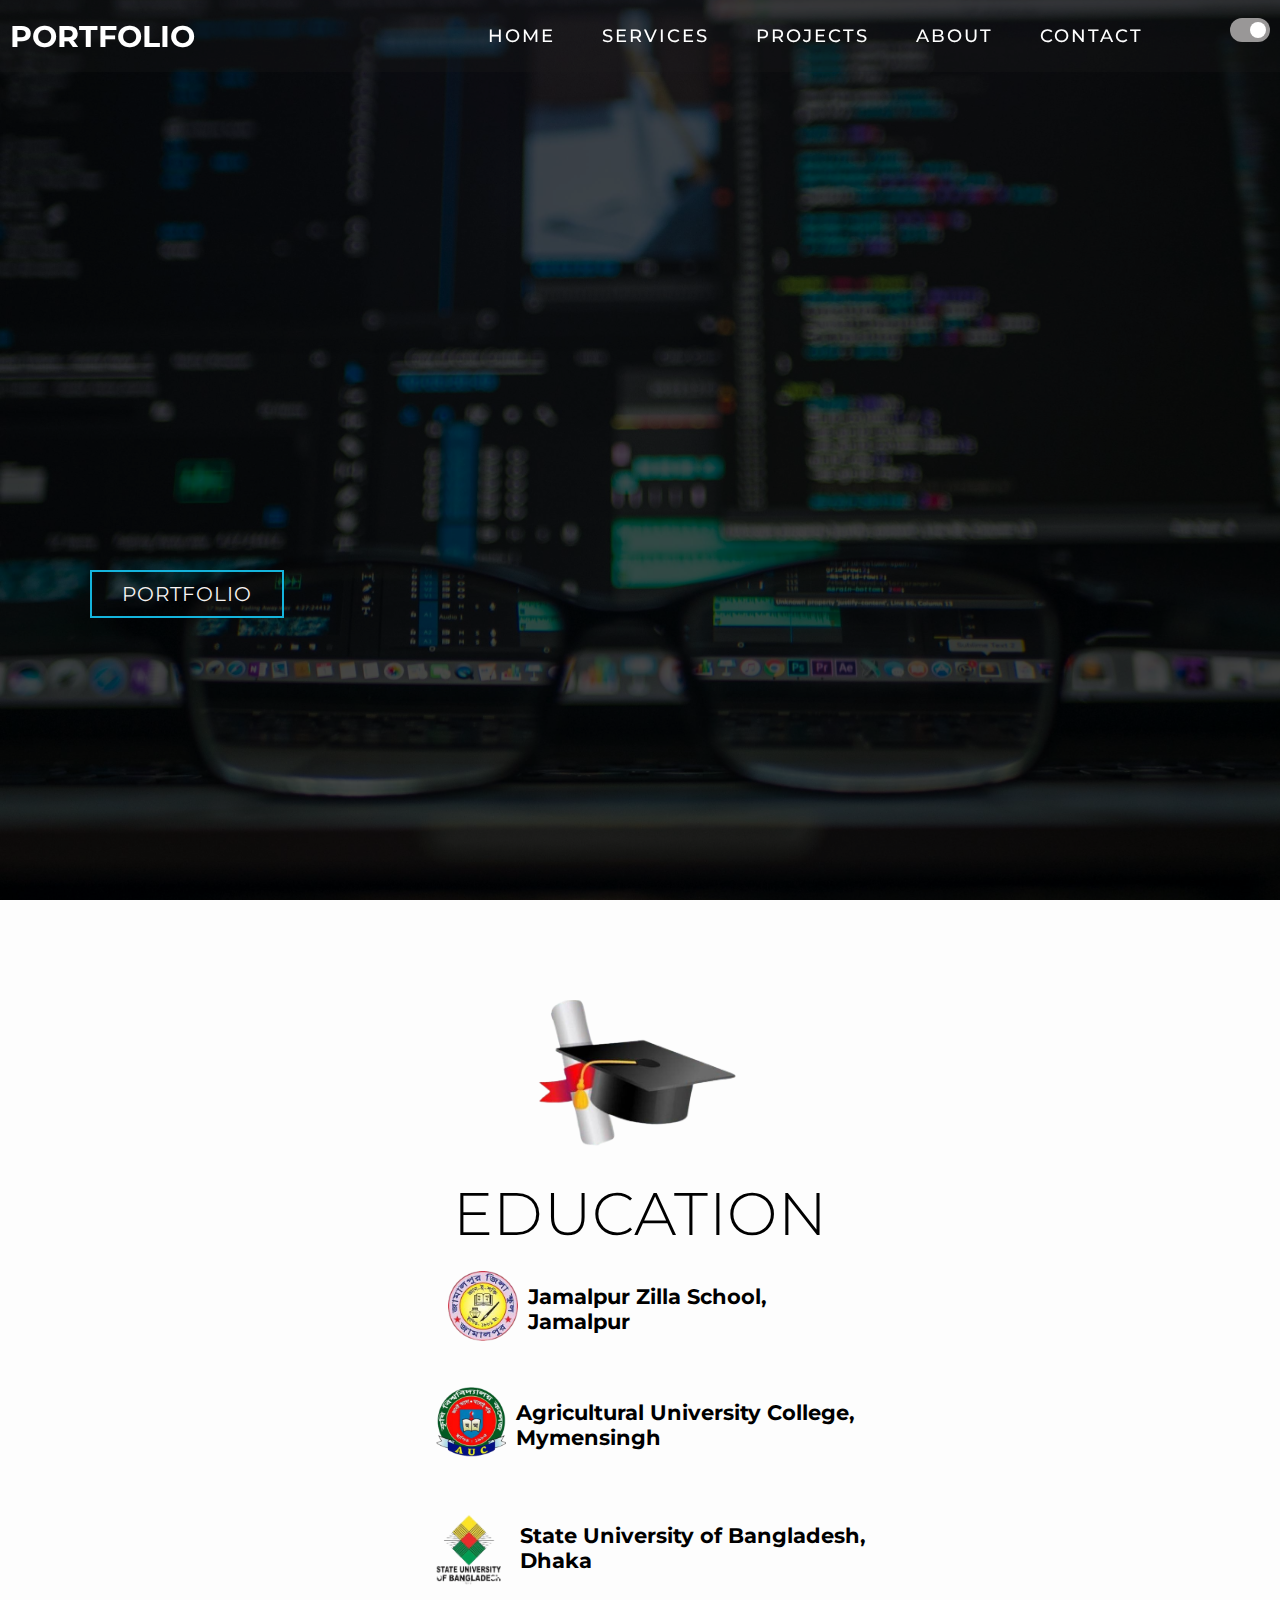
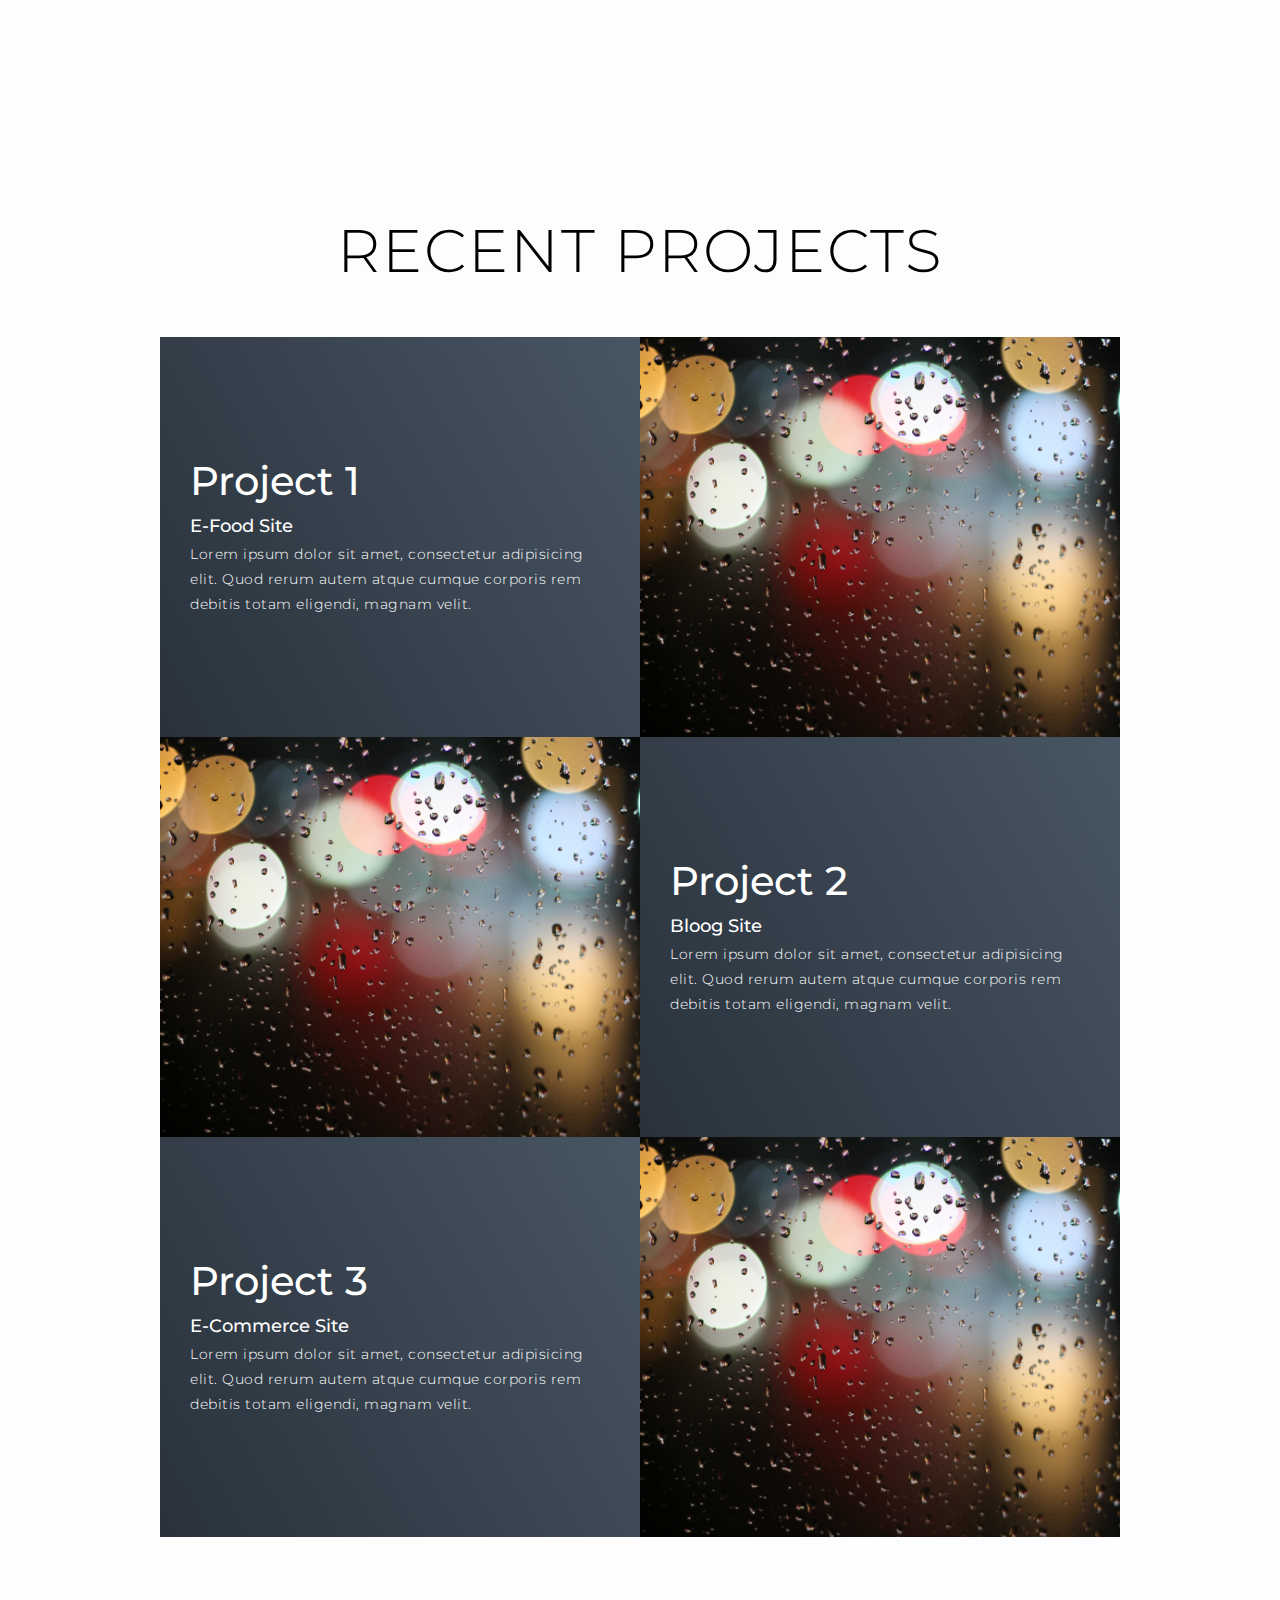
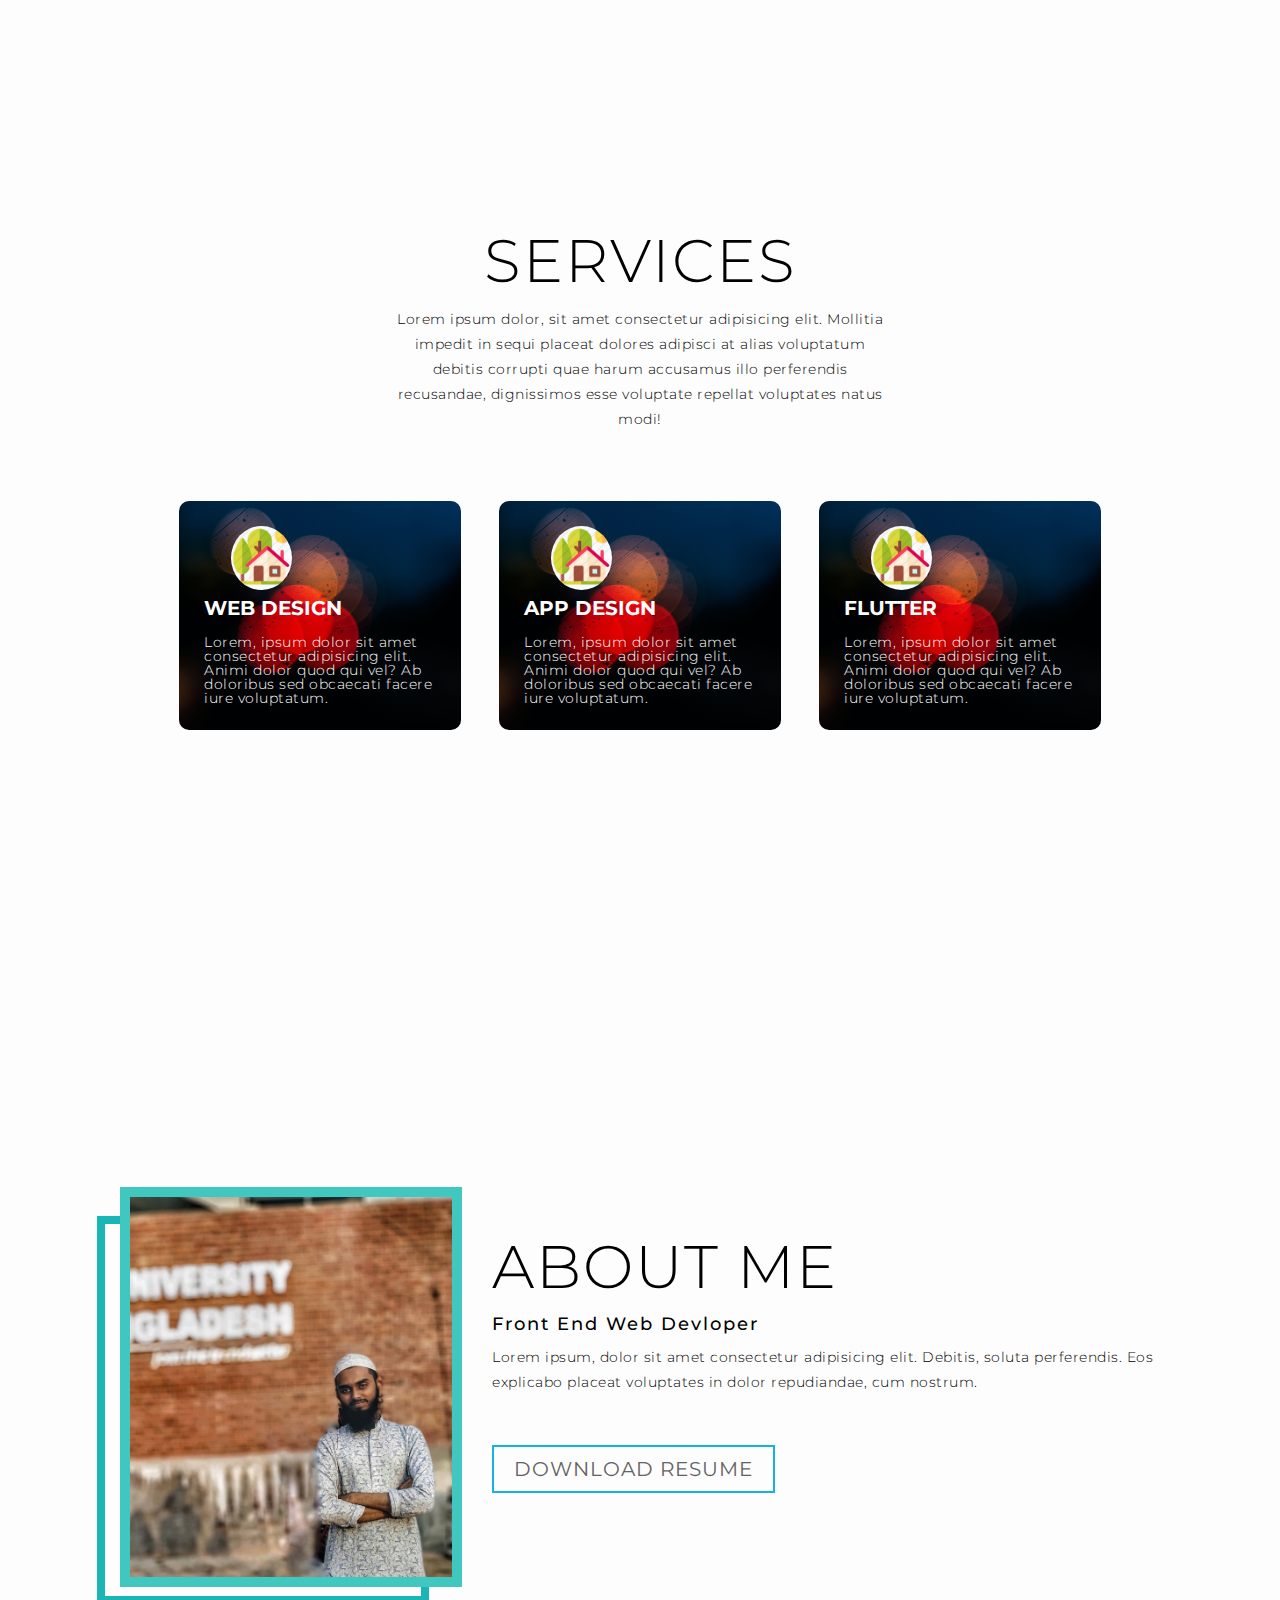
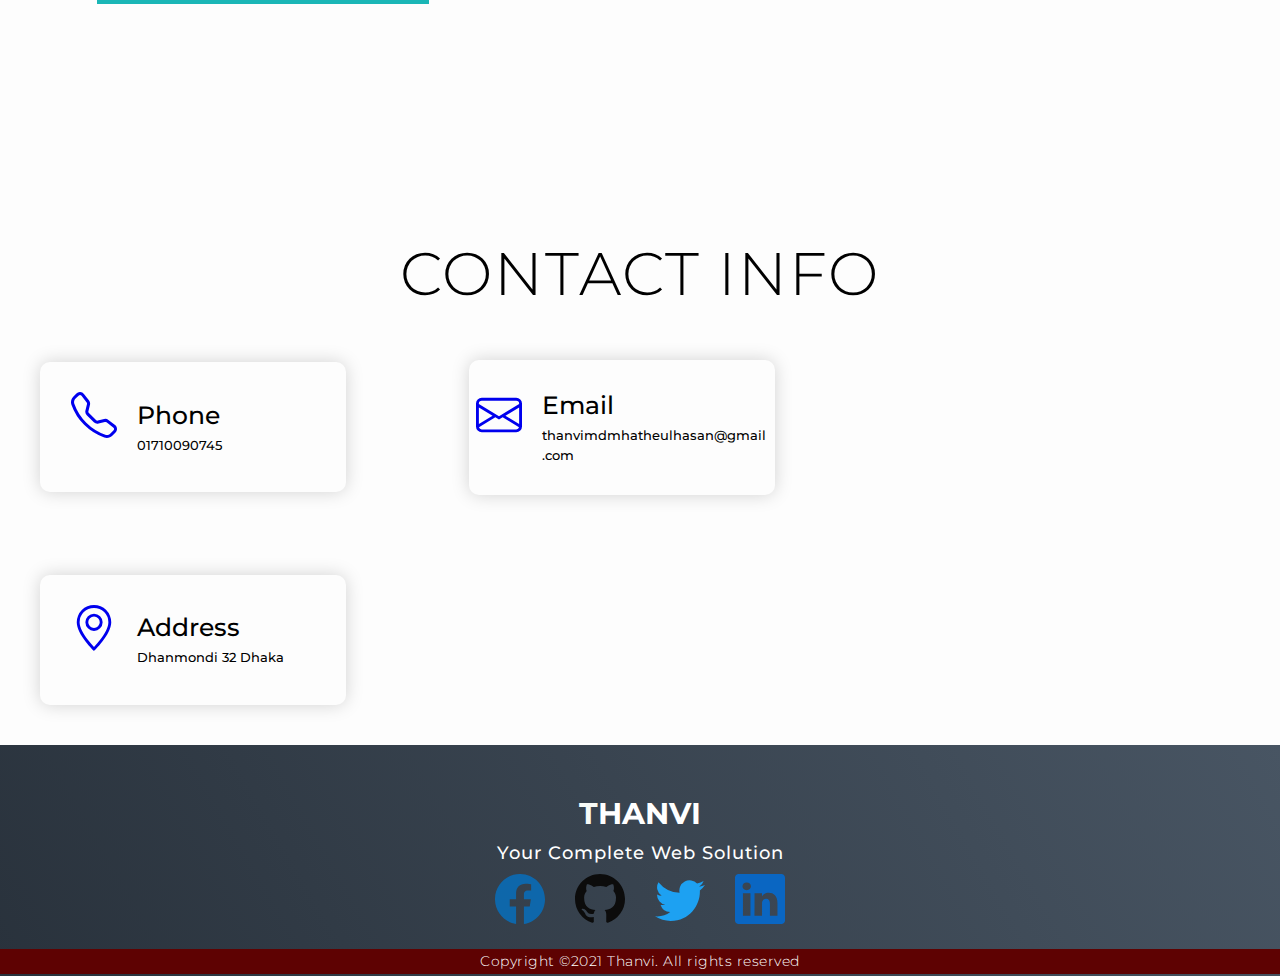
<file: index.html>
<!DOCTYPE html>
<html lang="en">

<head>
    <meta charset="UTF-8">
    <meta http-equiv="X-UA-Compatible" content="IE=edge">
    <meta name="viewport" content="width=device-width, initial-scale=1.0">
    <link rel="stylesheet" href="style.css">

    <script src="app.js"></script>
    <title>Protfolio</title>
    <style>
        body {

            background-color: rgb(253, 253, 253);
            color: rgb(0, 0, 0);
            font-size: 25px;
        }

        .dark-mode {
            background-color: #18191a;
            color: #e4e6eb;

        }

        .dark-mode p {
            color: cornsilk;
        }

        .dark-mode h1 {
            color: cornsilk;
        }
    </style>

</head>

<body>


    <!-- header section  -->
    <section id="header">
        <div class="header container">
            <div class="nav-bar">
                <div class="brand">
                    <a href="#hero">
                        <h1>Portfolio</h1>
                    </a>
                </div>
                <div class="nav-list">


                    <div class="hamburger">
                        <div class="bar">

                        </div>
                    </div>

                    <ul>
                        <li><a class="nav-link js-scroll-trigger "href="#hero" data-after="Home">Home</a></li>
                        <li><a class="nav-link js-scroll-trigger" href="#services" data-after="Service">Services</a></li>
                        <li><a class="nav-link js-scroll-trigger" href="#projects" data-after="Project">Projects</a></li>
                        <li><a class="nav-link js-scroll-trigger" href="#about" data-after="About">About</a></li>
                        <li><a class="nav-link js-scroll-trigger" href="#contact" data-after="Contact">Contact</a></li>
                        <label class="switch">
                            <input onclick="myFunction()" type="checkbox" checked>
                            <span class="slider round"></span>
                        </label>
                    </ul>
                </div>
            </div>
        </div>


    </section>



    <!-- end of header  -->


    <!-- hero SEction strat  -->

    <section id="hero">
        <div class="hero container">
            <div>
                <h1>Hello,<span></span></h1>
                <h1>My Name is<span></span></h1>
                <h1>Thanvi <span></span></h1>
                <!-- <button  onclick="myFunction()">Toggle dark mode</button> -->

                <!-- <button onclick="myFunc()">Test</button> -->
                <script>

                </script>
                <a href="#projects" type="button" class="cta">Portfolio</a>
            </div>
        </div>
    </section>

    <!-- hero section end -->

    <section id="edu">
        <div class="edu container">

            <h1>
                <img src="pic/education (1).png" alt="">

                <p class="color=gray;"><span>E</span>duca<span>t</span>ion</p>
            </h1>



            <div class="con" style="margin-right: 75px;">
                <div class="left-col">
                    <img src="pic/jzs.png" alt="">
                </div>
                <div class="right-col">
                    <h5>Jamalpur Zilla School,<br>Jamalpur</h5>

                </div>
            </div>
            <div class="con">
                <div class="left-col">
                    <img src="pic/auc.png" alt="">

                </div>
                <div class="right-col">
                    <h5>Agricultural University College, <br> Mymensingh</h5>


                </div>
            </div>
            <div class="con">
                <div class="left-col">
                    <img style="height: 85px;width: 85px;" src="pic/sub2.png" alt="">

                </div>
                <div class="right-col">
                    <h5>State University of Bangladesh, <br>Dhaka</h5>

                </div>
            </div>




        </div>


    </section>

<!-- end edu  -->



 <!-- project section  -->
 <section id="projects">
    <div class="projects con">
        <div class="projects-header">
            <h1 class="section-title">Re<span>c</span>ent <span>Pro</span>j<span>ects</span></h1>
        </div>
        <div class="all-projects">
            <div class="project-item">
                <div class="project-info">
                    <h1>Project 1</h1>
                    <h2>E-Food Site</h2>
                    <p>Lorem ipsum dolor sit amet, consectetur adipisicing elit. Quod rerum autem atque cumque
                        corporis rem debitis totam eligendi, magnam velit.</p>
                </div>
                <div class="project-img">
                    <img src="pic/pexels-crd1.jpg" alt="prjct pic">
                </div>
            </div>
            <div class="project-item">
                <div class="project-info">
                    <h1>Project 2</h1>
                    <h2>Bloog Site</h2>
                    <p>Lorem ipsum dolor sit amet, consectetur adipisicing elit. Quod rerum autem atque cumque
                        corporis rem debitis totam eligendi, magnam velit.</p>
                </div>
                <div class="project-img">
                    <img src="pic/pexels-crd1.jpg" alt="prjct pic">
                </div>
            </div>
            <div class="project-item">
                <div class="project-info">
                    <h1>Project 3</h1>
                    <h2>E-Commerce Site</h2>
                    <p>Lorem ipsum dolor sit amet, consectetur adipisicing elit. Quod rerum autem atque cumque
                        corporis rem debitis totam eligendi, magnam velit.</p>
                </div>
                <div class="project-img">
                    <img src="pic/pexels-crd1.jpg" alt="prjct pic">
                </div>
            </div>
           
        </div>
    </div>
</section>


<!-- end  -->




    <!-- service section 
 -->

    <section id="services">
        <div class="service container">
            <div class="service-top">
                <h1 class="section-title"> Serv<span>i</span>ces</h1>
                <p >
                    Lorem ipsum dolor, sit amet consectetur adipisicing elit. Mollitia impedit in sequi placeat dolores
                    adipisci at alias voluptatum debitis corrupti quae harum accusamus illo perferendis recusandae,
                    dignissimos esse voluptate repellat voluptates natus modi!</p>
            </div>
            <div class="service-bottom">
                <div class="service-item">
                    <div class="icon"> <img src="pic/icon1.png" alt="icon"></div>
                    <h2>Web Design</h2>
                    <p>Lorem, ipsum dolor sit amet consectetur adipisicing elit. Animi dolor quod qui vel? Ab doloribus
                        sed obcaecati facere iure voluptatum.</p>
                </div>
                <div class="service-item">
                    <div class="icon"> <img src="pic/icon1.png" alt="icon"></div>
                    <h2>APP Design</h2>
                    <p>Lorem, ipsum dolor sit amet consectetur adipisicing elit. Animi dolor quod qui vel? Ab doloribus
                        sed obcaecati facere iure voluptatum.</p>
                </div>
                <div class="service-item">
                    <div class="icon"> <img src="pic/icon1.png" alt="icon"></div>
                    <h2>Flutter </h2>
                    <p>Lorem, ipsum dolor sit amet consectetur adipisicing elit. Animi dolor quod qui vel? Ab doloribus
                        sed obcaecati facere iure voluptatum.</p>
                </div>
               
            </div>
        </div>
    </section>
    <!-- end -->


   


    <!-- about section  -->
    <section id="about">
        <div class="about con">
            <div class="col-left">
                <div class="about-img">
                    <img src="pic/me.jpg" alt="">
                </div>
            </div>
            <div class="col-right">
                <h1 class="section-title">About <span>Me</span></h1>
                <h2>Front End Web Devloper</h2>
                <p>Lorem ipsum, dolor sit amet consectetur adipisicing elit. Debitis, soluta perferendis. Eos explicabo
                    placeat voluptates in dolor repudiandae, cum nostrum.</p>
          <a href="#" type="button" class="cta">Download Resume</a>
            </div>
        </div>
    </section>
    <!-- end  -->


    <!-- contact section  -->
    <section id="contact">
        <div class="contuct ">
            <div>
                <h1 class="section-title">Contact <span>Info</span></h1>
            </div>
            <div class="contact-items">
                <div class="contact-item">
                    <div class="icon">
                        <a href="#"> <svg xmlns="http://www.w3.org/2000/svg" width="46" height="46" fill="currentColor"
                                class="bi bi-telephone" viewBox="0 0 16 16">
                                <path
                                    d="M3.654 1.328a.678.678 0 0 0-1.015-.063L1.605 2.3c-.483.484-.661 1.169-.45 1.77a17.568 17.568 0 0 0 4.168 6.608 17.569 17.569 0 0 0 6.608 4.168c.601.211 1.286.033 1.77-.45l1.034-1.034a.678.678 0 0 0-.063-1.015l-2.307-1.794a.678.678 0 0 0-.58-.122l-2.19.547a1.745 1.745 0 0 1-1.657-.459L5.482 8.062a1.745 1.745 0 0 1-.46-1.657l.548-2.19a.678.678 0 0 0-.122-.58L3.654 1.328zM1.884.511a1.745 1.745 0 0 1 2.612.163L6.29 2.98c.329.423.445.974.315 1.494l-.547 2.19a.678.678 0 0 0 .178.643l2.457 2.457a.678.678 0 0 0 .644.178l2.189-.547a1.745 1.745 0 0 1 1.494.315l2.306 1.794c.829.645.905 1.87.163 2.611l-1.034 1.034c-.74.74-1.846 1.065-2.877.702a18.634 18.634 0 0 1-7.01-4.42 18.634 18.634 0 0 1-4.42-7.009c-.362-1.03-.037-2.137.703-2.877L1.885.511z" />
                            </svg></a>
                    </div>
                    <div class="contact-info">
                        <h1>Phone</h1>
                        <h2>01710090745</h2>
                    </div>
                </div>

            </div>
            <div class="contact-items">
                <div class="contact-item">
                    <div class="icon">
                        <a href="https://mail.google.com/mail/u/0/#inbox?compose=new" target="_blank"> <svg
                                xmlns="http://www.w3.org/2000/svg" width="46" height="46" fill="currentColor"
                                class="bi bi-envelope" viewBox="0 0 16 16">
                                <path
                                    d="M0 4a2 2 0 0 1 2-2h12a2 2 0 0 1 2 2v8a2 2 0 0 1-2 2H2a2 2 0 0 1-2-2V4zm2-1a1 1 0 0 0-1 1v.217l7 4.2 7-4.2V4a1 1 0 0 0-1-1H2zm13 2.383l-4.758 2.855L15 11.114v-5.73zm-.034 6.878L9.271 8.82 8 9.583 6.728 8.82l-5.694 3.44A1 1 0 0 0 2 13h12a1 1 0 0 0 .966-.739zM1 11.114l4.758-2.876L1 5.383v5.73z" />
                            </svg></a>
                    </div>
                    <div class="contact-info">
                        <h1>Email</h1>
                        <h2>thanvimdmhatheulhasan@gmail.com</h2>
                    </div>
                </div>

            </div>
            <div class="contact-items">
                <div class="contact-item">
                    <div class="icon">
                        <a href="https://goo.gl/maps/RDwy3HKY3xV7uGvf9" target="_blank"> <svg
                                xmlns="http://www.w3.org/2000/svg" width="46" height="46" fill="currentColor"
                                class="bi bi-geo-alt" viewBox="0 0 16 16">
                                <path
                                    d="M12.166 8.94c-.524 1.062-1.234 2.12-1.96 3.07A31.493 31.493 0 0 1 8 14.58a31.481 31.481 0 0 1-2.206-2.57c-.726-.95-1.436-2.008-1.96-3.07C3.304 7.867 3 6.862 3 6a5 5 0 0 1 10 0c0 .862-.305 1.867-.834 2.94zM8 16s6-5.686 6-10A6 6 0 0 0 2 6c0 4.314 6 10 6 10z" />
                                <path d="M8 8a2 2 0 1 1 0-4 2 2 0 0 1 0 4zm0 1a3 3 0 1 0 0-6 3 3 0 0 0 0 6z" />

                            </svg>
                        </a>
                    </div>
                    <div class="contact-info">
                        <h1>Address</h1>
                        <h2>Dhanmondi 32 Dhaka</h2>
                    </div>

                </div>

            </div>
        </div>


    </section>



    <!-- end of section  -->



    <!-- footer  -->

    <section id="footer">
        <div class="footer con">
            <div class="brand">
                <h1><span style="color: rgb(247, 250, 246);">T</span>hanvi</h1>
                <h2>Your Complete Web Solution</h2>
                <div class="social-icon">
                    <div class="social-item">
                        <a href="https://www.facebook.com/thanvi.thanvi.1" target="blank"> <span
                                style="color: #086db9de;">
                                <svg xmlns="http://www.w3.org/2000/svg" width="50" height="50" fill="currentColor"
                                    class="bi bi-facebook" viewBox="0 0 16 16">
                                    <path
                                        d="M16 8.049c0-4.446-3.582-8.05-8-8.05C3.58 0-.002 3.603-.002 8.05c0 4.017 2.926 7.347 6.75 7.951v-5.625h-2.03V8.05H6.75V6.275c0-2.017 1.195-3.131 3.022-3.131.876 0 1.791.157 1.791.157v1.98h-1.009c-.993 0-1.303.621-1.303 1.258v1.51h2.218l-.354 2.326H9.25V16c3.824-.604 6.75-3.934 6.75-7.951z" />
                                </svg></a></span>
                    </div>
                    <div class="social-item">
                        <a href="https://github.com/thanvi47" target="blank"> <span style="color:rgb(12, 12, 12) ;">
                                <svg xmlns="http://www.w3.org/2000/svg" width="50" height="50" fill="currentColor"
                                    class="bi bi-github" viewBox="0 0 16 16">
                                    <path
                                        d="M8 0C3.58 0 0 3.58 0 8c0 3.54 2.29 6.53 5.47 7.59.4.07.55-.17.55-.38 0-.19-.01-.82-.01-1.49-2.01.37-2.53-.49-2.69-.94-.09-.23-.48-.94-.82-1.13-.28-.15-.68-.52-.01-.53.63-.01 1.08.58 1.23.82.72 1.21 1.87.87 2.33.66.07-.52.28-.87.51-1.07-1.78-.2-3.64-.89-3.64-3.95 0-.87.31-1.59.82-2.15-.08-.2-.36-1.02.08-2.12 0 0 .67-.21 2.2.82.64-.18 1.32-.27 2-.27.68 0 1.36.09 2 .27 1.53-1.04 2.2-.82 2.2-.82.44 1.1.16 1.92.08 2.12.51.56.82 1.27.82 2.15 0 3.07-1.87 3.75-3.65 3.95.29.25.54.73.54 1.48 0 1.07-.01 1.93-.01 2.2 0 .21.15.46.55.38A8.012 8.012 0 0 0 16 8c0-4.42-3.58-8-8-8z" />
                                </svg>
                                <path
                                    d="M8 0C5.829 0 5.556.01 4.703.048 3.85.088 3.269.222 2.76.42a3.917 3.917 0 0 0-1.417.923A3.927 3.927 0 0 0 .42 2.76C.222 3.268.087 3.85.048 4.7.01 5.555 0 5.827 0 8.001c0 2.172.01 2.444.048 3.297.04.852.174 1.433.372 1.942.205.526.478.972.923 1.417.444.445.89.719 1.416.923.51.198 1.09.333 1.942.372C5.555 15.99 5.827 16 8 16s2.444-.01 3.298-.048c.851-.04 1.434-.174 1.943-.372a3.916 3.916 0 0 0 1.416-.923c.445-.445.718-.891.923-1.417.197-.509.332-1.09.372-1.942C15.99 10.445 16 10.173 16 8s-.01-2.445-.048-3.299c-.04-.851-.175-1.433-.372-1.941a3.926 3.926 0 0 0-.923-1.417A3.911 3.911 0 0 0 13.24.42c-.51-.198-1.092-.333-1.943-.372C10.443.01 10.172 0 7.998 0h.003zm-.717 1.442h.718c2.136 0 2.389.007 3.232.046.78.035 1.204.166 1.486.275.373.145.64.319.92.599.28.28.453.546.598.92.11.281.24.705.275 1.485.039.843.047 1.096.047 3.231s-.008 2.389-.047 3.232c-.035.78-.166 1.203-.275 1.485a2.47 2.47 0 0 1-.599.919c-.28.28-.546.453-.92.598-.28.11-.704.24-1.485.276-.843.038-1.096.047-3.232.047s-2.39-.009-3.233-.047c-.78-.036-1.203-.166-1.485-.276a2.478 2.478 0 0 1-.92-.598 2.48 2.48 0 0 1-.6-.92c-.109-.281-.24-.705-.275-1.485-.038-.843-.046-1.096-.046-3.233 0-2.136.008-2.388.046-3.231.036-.78.166-1.204.276-1.486.145-.373.319-.64.599-.92.28-.28.546-.453.92-.598.282-.11.705-.24 1.485-.276.738-.034 1.024-.044 2.515-.045v.002zm4.988 1.328a.96.96 0 1 0 0 1.92.96.96 0 0 0 0-1.92zm-4.27 1.122a4.109 4.109 0 1 0 0 8.217 4.109 4.109 0 0 0 0-8.217zm0 1.441a2.667 2.667 0 1 1 0 5.334 2.667 2.667 0 0 1 0-5.334z" />
                                </svg>
                            </span></a>
                    </div>
                    <div class="social-item">
                        <span style="color:rgb(29 161 242);"><svg xmlns="http://www.w3.org/2000/svg" width="50"
                                height="50" fill="currentColor" class="bi bi-twitter" viewBox="0 0 16 16">
                                <path
                                    d="M5.026 15c6.038 0 9.341-5.003 9.341-9.334 0-.14 0-.282-.006-.422A6.685 6.685 0 0 0 16 3.542a6.658 6.658 0 0 1-1.889.518 3.301 3.301 0 0 0 1.447-1.817 6.533 6.533 0 0 1-2.087.793A3.286 3.286 0 0 0 7.875 6.03a9.325 9.325 0 0 1-6.767-3.429 3.289 3.289 0 0 0 1.018 4.382A3.323 3.323 0 0 1 .64 6.575v.045a3.288 3.288 0 0 0 2.632 3.218 3.203 3.203 0 0 1-.865.115 3.23 3.23 0 0 1-.614-.057 3.283 3.283 0 0 0 3.067 2.277A6.588 6.588 0 0 1 .78 13.58a6.32 6.32 0 0 1-.78-.045A9.344 9.344 0 0 0 5.026 15z" />
                            </svg></span>
                    </div>
                    <div class="social-item">
                        <a href="https://www.linkedin.com/in/md-mhatheul-hasan-thanvi-9321b8204/"> <span
                                style="color: #0a66c2;"><svg xmlns="http://www.w3.org/2000/svg" width="50" height="50"
                                    fill="currentColor" class="bi bi-linkedin" viewBox="0 0 16 16">
                                    <path
                                        d="M0 1.146C0 .513.526 0 1.175 0h13.65C15.474 0 16 .513 16 1.146v13.708c0 .633-.526 1.146-1.175 1.146H1.175C.526 16 0 15.487 0 14.854V1.146zm4.943 12.248V6.169H2.542v7.225h2.401zm-1.2-8.212c.837 0 1.358-.554 1.358-1.248-.015-.709-.52-1.248-1.342-1.248-.822 0-1.359.54-1.359 1.248 0 .694.521 1.248 1.327 1.248h.016zm4.908 8.212V9.359c0-.216.016-.432.08-.586.173-.431.568-.878 1.232-.878.869 0 1.216.662 1.216 1.634v3.865h2.401V9.25c0-2.22-1.184-3.252-2.764-3.252-1.274 0-1.845.7-2.165 1.193v.025h-.016a5.54 5.54 0 0 1 .016-.025V6.169h-2.4c.03.678 0 7.225 0 7.225h2.4z" />
                                </svg>
                                <path
                                    d="M13.601 2.326A7.854 7.854 0 0 0 7.994 0C3.627 0 .068 3.558.064 7.926c0 1.399.366 2.76 1.057 3.965L0 16l4.204-1.102a7.933 7.933 0 0 0 3.79.965h.004c4.368 0 7.926-3.558 7.93-7.93A7.898 7.898 0 0 0 13.6 2.326zM7.994 14.521a6.573 6.573 0 0 1-3.356-.92l-.24-.144-2.494.654.666-2.433-.156-.251a6.56 6.56 0 0 1-1.007-3.505c0-3.626 2.957-6.584 6.591-6.584a6.56 6.56 0 0 1 4.66 1.931 6.557 6.557 0 0 1 1.928 4.66c-.004 3.639-2.961 6.592-6.592 6.592zm3.615-4.934c-.197-.099-1.17-.578-1.353-.646-.182-.065-.315-.099-.445.099-.133.197-.513.646-.627.775-.114.133-.232.148-.43.05-.197-.1-.836-.308-1.592-.985-.59-.525-.985-1.175-1.103-1.372-.114-.198-.011-.304.088-.403.087-.088.197-.232.296-.346.1-.114.133-.198.198-.33.065-.134.034-.248-.015-.347-.05-.099-.445-1.076-.612-1.47-.16-.389-.323-.335-.445-.34-.114-.007-.247-.007-.38-.007a.729.729 0 0 0-.529.247c-.182.198-.691.677-.691 1.654 0 .977.71 1.916.81 2.049.098.133 1.394 2.132 3.383 2.992.47.205.84.326 1.129.418.475.152.904.129 1.246.08.38-.058 1.171-.48 1.338-.943.164-.464.164-.86.114-.943-.049-.084-.182-.133-.38-.232z" />
                                </svg>
                            </span></a>
                    </div>
                </div>
            </div>
            <p style="background-color: rgb(94, 2, 2);color: white;width: 100%; margin-bottom: -08px;">Copyright
                &copy;2021
                Thanvi. All rights reserved</p>
        </div>

    </section>
    <!-- footer  -->

</body>

</html>
</file>
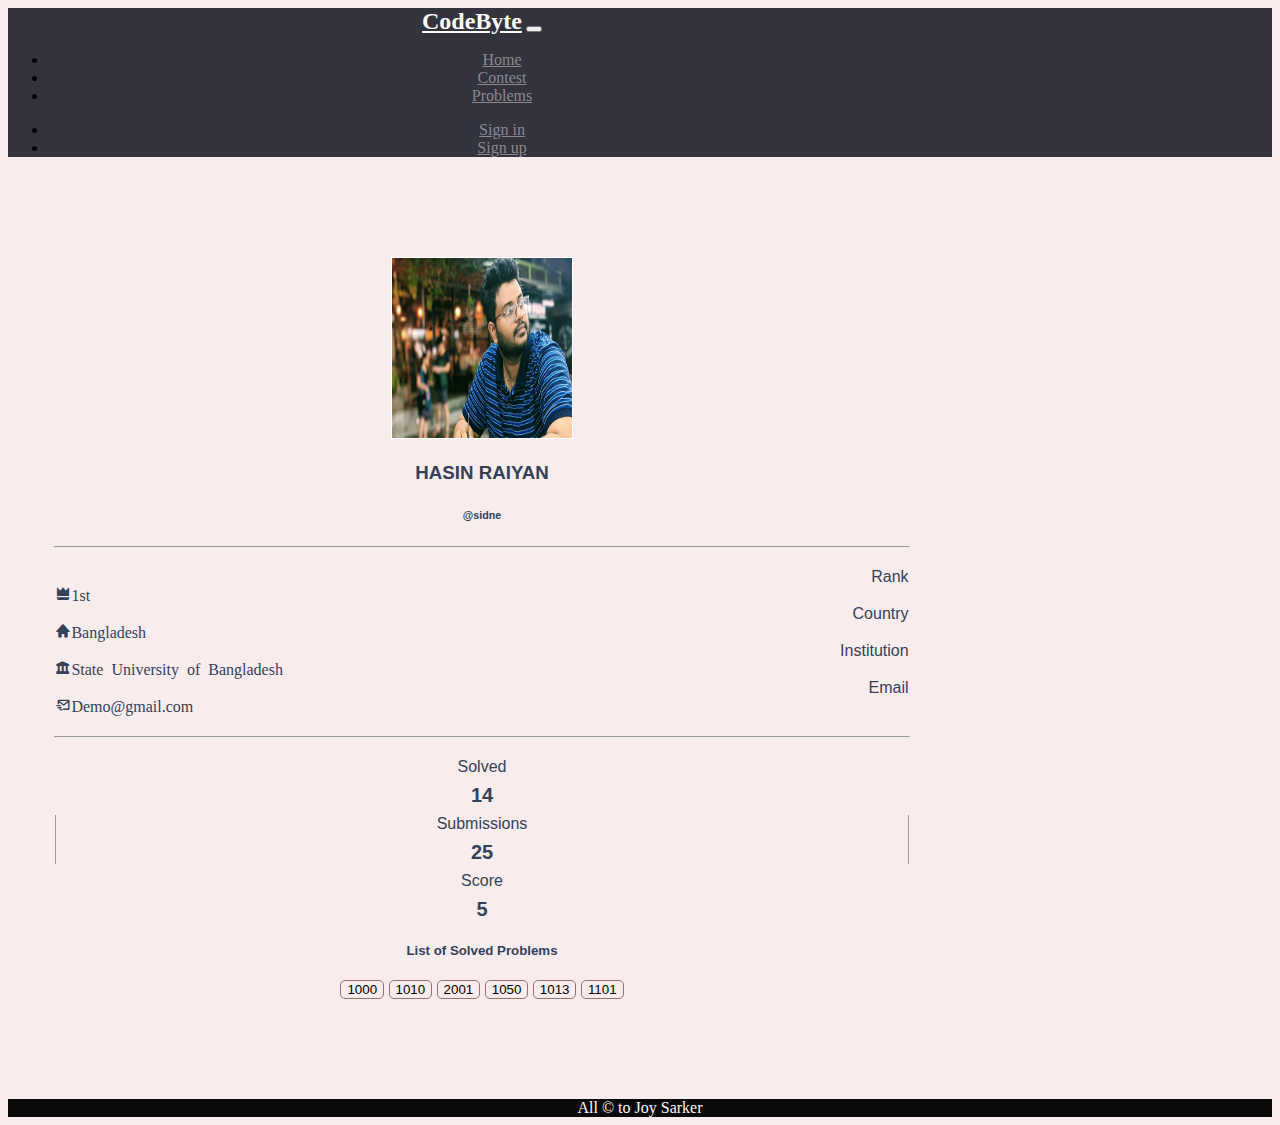
<file: pic/index.html>
<!doctype html>
<html lang="en">

<head>
  <!-- Required meta tags -->
  <meta charset="utf-8">
  <meta name="viewport" content="width=device-width, initial-scale=1">

  <!-- box icon Css-->
  <link href='https://unpkg.com/boxicons@2.0.7/css/boxicons.min.css' rel='stylesheet'>



  <!-- Bootstrap CSS -->
  <link href="https://cdn.jsdelivr.net/npm/bootstrap@5.0.0-beta2/dist/css/bootstrap.min.css" rel="stylesheet"
    integrity="sha384-BmbxuPwQa2lc/FVzBcNJ7UAyJxM6wuqIj61tLrc4wSX0szH/Ev+nYRRuWlolflfl" crossorigin="anonymous">

  <title>Hello, world!</title>
  <!-- style customize -->
  <style lang="less" scoped>
    .container {
      position: relative;
      width: 75%;
      text-align: center;
    }

    p {
      margin-top: 8px;
      margin-bottom: 8px;
    }

    .avatar-container {
      position: absolute;
      left: 50%;
      transform: translate(-50%);
      z-index: 1;
      top: -90px;
    }

    .avatar {
      width: 140px;
      height: 140px;
      border-radius: 50%;
      box-shadow: 0 1px 1px 0;
    }


    .emphasis {
      font-size: 20px;
      font-weight: 600;
    }

    #split {
      margin: 20px auto;
      width: 90%;
    }

    .flex-container {
      margin-top: 30px;
      padding: auto 20px;
    }

    .left {
      flex: 1 1;
    }

    .middle {
      flex: 1 1;
      border-left: 1px solid #999;
      border-right: 1px solid #999;
    }

    .right {
      flex: 1 1;
    }
    

    @media(max-width: 768px) {
      .card text-center{
        flex-direction: column;
        
      }
      .row{
        margin: 0;padding: 0;
        font-size: .7rem;
        /* bs-gutter-x: 1.5rem; */
       
      }
      
    .emphasis{
      font-size: .8rem;
    }
    .warning{
      padding: -2px -4px;
      margin: 2px 4px;
    }
    button{
      padding: -2px -4px;
      margin: 2px 4px;
    }
    /* .container{
      margin-left: 20px; */
      /* margin-right: -80px; */
    /* } */
    
    
 
    }
    
  </style>


</head>

<body style="background-color:#f8eced;">
  <nav class="navbar navbar-expand-lg navbar-light bg-#33333d" style="background-color:#33333d;">
    <div class="container">
      <a class="navbar-brand" href="#" style="color:#fcfcfc;font-size: x-large;"><b>CodeByte</b></a>
      <button class="navbar-toggler" type="button" data-bs-toggle="collapse" data-bs-target="#navbarSupportedContent"
        aria-controls="navbarSupportedContent" aria-expanded="false" aria-label="Toggle navigation">
        <span class="navbar-toggler-icon"></span>
      </button>
      <div class="collapse navbar-collapse" id="navbarSupportedContent">
        <ul class="navbar-nav me-auto mb-2 mb-lg-0">
          <li class="nav-item">
            <a class="nav-link active" aria-current="page" href="#" style="color: #89898f;">Home</a>
          </li>
          <li class="nav-item">
            <a class="nav-link" href="#" style="color: #89898f">Contest</a>
          </li>
          <li>
            <a class="nav-link" href="#" style="color:#89898f;">Problems</a>
          </li>
        </ul>
        <form >
          <ul class="navbar-nav me-auto mb-2 mb-lg-0">
            <li class="nav-item">
              <a class="nav-link active" aria-current="page" href="#" style="color: #89898f;">Sign in</a>
            </li>
            <li class="nav-item" >
              <a class="nav-link" href="#" style="color: #89898f">Sign up</a>
            </li>
          </ul>
        </form>
      </div>
    </div>
  </nav>

  <div class="container" style="margin-top: 180px;">
    <div class="row" style="font-family: Verdana, Geneva, Tahoma, sans-serif; color: #344258;">
      <div class="col-md-12">
        <div class="card text-center" style="height: 110%;">
          <div class="row d-flex justify-content-center">
            <img src="sidny vai .jpg" alt="" class="card-img-top rounded-circle mb-1"
              style="width: 180px;height: 180px; margin-top: -80px;border: 1px solid white;">
          </div>
          <div class="row">
            <div class="col-md-12">
              <h3 class="card-title"><b>HASIN RAIYAN</b></h3>
              <h6 class="card-subtitle">@sidne</h6>
            </div>
          </div>

          <hr style=" margin: 20px auto;
          width: 90%;">
          <div class="row d-flex justify-content-center" style="margin:20px auto; width: 90%;">
            <div class="col-md-6" style="text-align: right;">Rank</div>
            <div class="col-md-6" style="text-align: left;"><i class='bx bxs-crown'>1st</i></div>
            <div class="col-md-6" style="text-align: right;">Country</div>
            <div class="col-md-6" style="text-align: left;"><i class='bx bxs-home'>Bangladesh</i></div>
            <div class="col-md-6" style="text-align: right;">Institution</div>
            <div class="col-md-6" style="text-align: left;"><i class='bx bxs-landmark'>State University of
                Bangladesh</i></div>
            <div class="col-md-6" style="text-align: right;">Email</div>
            <div class="col-md-6" style="text-align: left;"><i class='bx bx-mail-send'>Demo@gmail.com</i></div>

          </div>
          <!--
          <div class="left" style="font: 10">
            <i class='bx bxs-crown' style="margin: 20px;">1st</i>
            <i class='bx bxs-home'>Bangladesh</i>
            <i class='bx bx-mail-send'>Demo@gmail.com</i>
            <i class='bx bxs-landmark'>State University of Bangladesh</i>
          </div>
        -->
          <hr style=" margin: 20px auto;
          width: 90%;">
          <div class="row" style="margin:20px auto; width: 90%;">
            <div class="row">
              <div class="left">
                <p>Solved</p>
                <p class="emphasis">14</p>
              </div>
              <div class="middle">
                <p>Submissions</p>
                <p class="emphasis">25</p>
              </div>
              <div class="right">
                <p>Score</p>
                <p class="emphasis">5</p>
              </div>
            </div>
          </div>
          <div class="row" style="margin:20px auto; width: 90%;">
            <div class="col-mid-12">
              <h5 class="card-title">List of Solved Problems</h5>
            </div>
          </div>
          <div class="row" style="margin:10px auto; width: 90%;">
            <div class="col-md-12">
              <div class="btns">
                <div class="warning">
                  <Button @click="#"
                    style="background-color: transparent; border: 0.5px solid #967171; border-radius: 5px;">1000</Button>
                  <Button @click="#"
                    style="background-color: transparent; border: 0.5px solid #967171; border-radius: 5px;">1010</Button>
                  <Button @click="#"
                    style="background-color: transparent; border: 0.5px solid #967171; border-radius: 5px;">2001</Button>
                  <Button @click="#"
                    style="background-color: transparent; border: 0.5px solid #967171; border-radius: 5px;">1050</Button>
                  <Button @click="#"
                    style="background-color: transparent; border: 0.5px solid #967171; border-radius: 5px;">1013</Button>
                  <Button @click="#"
                    style="background-color: transparent; border: 0.5px solid #967171; border-radius: 5px;">1101</Button>

                </div>
              </div>
            </div>
          </div>
        </div>
      </div>
    </div>
  </div>

  <!-- Optional JavaScript; choose one of the two! -->

  <!-- Option 1: Bootstrap Bundle with Popper -->
  <script src="https://cdn.jsdelivr.net/npm/bootstrap@5.0.0-beta2/dist/js/bootstrap.bundle.min.js"
    integrity="sha384-b5kHyXgcpbZJO/tY9Ul7kGkf1S0CWuKcCD38l8YkeH8z8QjE0GmW1gYU5S9FOnJ0"
    crossorigin="anonymous"></script>

  <!-- Option 2: Separate Popper and Bootstrap JS -->
  <!--
    <script src="https://cdn.jsdelivr.net/npm/@popperjs/core@2.6.0/dist/umd/popper.min.js" integrity="sha384-KsvD1yqQ1/1+IA7gi3P0tyJcT3vR+NdBTt13hSJ2lnve8agRGXTTyNaBYmCR/Nwi" crossorigin="anonymous"></script>
    <script src="https://cdn.jsdelivr.net/npm/bootstrap@5.0.0-beta2/dist/js/bootstrap.min.js" integrity="sha384-nsg8ua9HAw1y0W1btsyWgBklPnCUAFLuTMS2G72MMONqmOymq585AcH49TLBQObG" crossorigin="anonymous"></script>
    -->
  <footer style="background-color: rgb(10, 10, 10);color: rgb(252, 249, 249);text-align: center;margin-top: 100px;  display: flex;
    justify-content: center;">All &copy; to Joy Sarker </footer>
</body>

</html>
</file>
<file: style.css>
@import url('https://fonts.googleapis.com/css2?family=Montserrat:wght@500&display=swap');
*{
    padding: 0;
    margin: 0;
    box-sizing: border-box;
   
}
html{
    font-size: 10px;
    font-family:'Montserrat', sans-serif; 
    scroll-behavior: smooth;
}
a{
    text-decoration: none;
}

.con{
    min-height: 100vh;
    width: 100%;
    display: flex;
    align-items:center;
    justify-content: center;
} 
.container {
	min-height: 100vh;
	width: 100%;
	display: flex;
	align-items: center;
	justify-content: center;
}
img{
    height: 100%;
    width: 100%;
    object-fit: cover;
}
p{
    color: rgb(0, 0, 0);
    font-size: 1.4rem;
    margin-top: 5px;
    line-height: 2.5rem;
    font-weight: 300;
    letter-spacing: .05rem;
}
.section-title{
    font-size: 4rem;
    font-weight: 300;
    color:rgb(0, 0, 0);
    margin-bottom: 10px;
    text-transform: uppercase;
    letter-spacing: .2rem;
    text-align: center;}
    

.cta{
    display: inline-block;
    padding: 10px 30px;
    color: rgb(247, 243, 242);
    background-color:transparent;
    border: 2px solid rgb(20, 180, 220);
    font-size: 2rem;
    text-transform: uppercase;
    letter-spacing: .1rem;
    
    margin-top: 30px;
    transition: .3s ease ;
    transition-property:background-color, color;
    }
     .cta:hover{
        color: white;
        background-color: rgb(20, 173, 220);
    
    }
    .brand h1{
        font-size: 3rem;
        text-transform: uppercase;
        color: white;
    }
    .brand h1 span{
        /* color: crimson; */
    }
/* tooggoolll buttooonnn */


.switch {
    position: relative;
    display: inline-block;
    width: 40px;
    height: 24px;
    /* margin-top: 25px; */
    margin-left: 60px;
  }
  
  .switch input { 
    opacity: 0;
    width: 0;
    height: 0;
  }
  
  .slider {
    position: absolute;
    cursor: pointer;
    top: 0;
    left: 0;
    right: 0;
    bottom: 0;
    background-color: rgb(59, 59, 59);
    -webkit-transition: .4s;
    transition: .4s;
  }
  
  .slider:before {
    position: absolute;
    content: "";
    height: 16px;
    width: 16px;
    left: 4px;
    bottom: 4px;
    background-color: white;
    -webkit-transition: .4s;
    transition: .4s;
  }
  
  input:checked + .slider {
    background-color: #999797;
  }
  
  input:focus + .slider {
    box-shadow: 0 0 1px #9e9fa0;
  }
  
  input:checked + .slider:before {
    -webkit-transform: translateX(16px);
    -ms-transform: translateX(16px);
    transform: translateX(16px);
  }
  
  /* Rounded sliders */
  .slider.round {
    border-radius: 34px;
  }
  
  .slider.round:before {
    border-radius: 50%;
  }






/* tooggoolll buttooonnn */




    /* header section  */
    #header{
        position: fixed;
        z-index: 1000;
        left: 0;
        top: 0;
        width: 100vw;
        height: auto;
       
    }
    #header .header{
        min-height: 8vh;
        background-color: rgba(31,30,30,0.24);
        transition: .3s ease background-color;
        
    }
    #header .nav-bar{
        display: flex;
        align-items: center;
        justify-content: space-between;
        width: 100%;
        height: 100%;
        max-width: 1300px;
        padding: 0 10px;
    }
#header .nav-list ul{
    list-style: none;
    position: absolute;
    background-color: rgb(31,30,30);
    width: 100vw;
    height: 100vh;
    left: 100%;
    top: 0;
    display: flex;
    flex-direction: column;
    justify-content: center;
    align-items: center;
    z-index: 1;
    overflow-x: hidden;
    transition: .5s ease left;
}
#header .nav-list ul.active
{
    left: 0%;
}
#header .nav-list ul a{
    font-size: 2.5rem;
    font-weight: 500;
    letter-spacing: .2rem;
    text-decoration: none;
    color: white;
    text-transform: uppercase;
    padding: 20px;
    display: block;
}
#header .nav-list ul a::after{
    content: attr(data-after);
    position: absolute;
    top: 50%;
    left: 50%;
    transform: translate(-50%,-50%)scale(0);
    color: rgba(240,248,255,.021);
    font-size: 13rem;
    letter-spacing: 50px;
    z-index: -1;
    transition: .3s ease letter-spacing;
}
#header .navbar-toggler {
color: cyan;
}
#header .nav-list ul li:hover a::after{
    transform: translate(-50%,-50%)scale(1);
    letter-spacing: initial;
}
#header .nav-list ul li:hover a{
    color: rgb(20, 213, 220);
}
#header .nav-list ul li.active, #header .nav-list ul li:hover{
    color: rgb(20, 213, 220);
}
/* #mainNav .navbar-nav .nav-item .nav-link.active, #mainNav .navbar-nav .nav-item .nav-link:hover {
    color: #fed136;
  } */
#header .hamburger{
    height: 60px;
    width: 60px;
    display: inline-block;
    border: 3px solid white;
    border-radius: 50%;display: flex;
    align-items: center;
    justify-content: center;
    position: relative;
    z-index: 100;
    cursor: pointer;
    transform: scale(.8);
    margin-right: 20px;
}
#header .hamburger:after{
    position:absolute;
    content: "";
    height: 100%;
    width: 100%;
    border-radius: 50%;
    border: 3px solid white;
    animation: hamburger_puls 1s ease infinite;
}
#header .hamburger .bar{
    height: 2px;
    width: 30px;
    position: relative;
    background-color: #fff;
    z-index: -1;

}
#header .hamburger .bar::after,
#header .hamburger .bar::before{
    content: "";
    position: absolute;
    height: 100%;
    width: 100%;
    left: 0;
    background-color: #fff;
    transition: .3 ease;
    transition-property: top,bottom;

}
#header .hamburger .bar::after{
    top: 8px;
}
#header .hamburger .bar::before{
    bottom: 8px;
}
#header .hamburger.active .bar::before
{
    bottom: 0;
}
#header .hamburger.active .bar::after{
    top: 0;
    
}



/*  hero section */ 
#hero{
    background: url(pic/bg1.jpg);
    /* height:750px; width: 1550px; */
    background-size: cover;
    background-position: center;
    position: relative;
z-index: -1;
}
#hero::after{
    content: "";
    position: absolute;
    left: 0;
    top: 0;
    height: 100%;
    width: 100%;
    background-color: black;
    opacity: .7;
    z-index: -1;
}
#hero .hero{
    max-width: 1200px;
    margin: auto;
    padding: 0 50px;
    justify-content: flex-start;
}
#hero h1{
    display: block;
    width: fit-content;
    font-size: 4rem;
    position: relative;
    color:transparent;
    animation: text_reveal .5s ease forwards;
    animation-delay: 1.5s;
}
#hero h1:nth-child(1){
    animation-delay: 1.5s;
     
}
#hero h1:nth-child(2){
    animation-delay: 2.5s;
     
}
#hero h1:nth-child(3){
    animation: text_reveal_name .5s ease forwards;
    animation-delay: 3.5s;
     
}

#hero h1 span{
    position: absolute;
    top: 0;
    left: 0;
    height: 100%;
    width: 0;
    background-color: rgb(66, 240, 231);
    animation: text_reveal_box 1s ease;
    animation-delay: 2s;
}
#hero h1:nth-child(1) span{
  animation-delay: 1s;  
}
#hero h1:nth-child(2) span{
animation-delay: 2s;
}
#hero h1:nth-child(3) span{ 

animation-delay: 3s;
}


#edu .edu{
    display: flex;
/* display: block; */
flex-direction: column;
text-align: center;
/* max-width: 1200px; */
margin: 0 auto;
padding: 100px 20px;

}



#edu .container{
    min-height: 40vh;
    text-align: center;

}
#edu h1 img{
  height: 150px;
    width: 270px;

}
#edu h1 p{
    /* color: #000; */
    font-size: 6rem;
    margin-top: 1cm;
    margin-bottom: 25px;
    text-transform: uppercase;
    line-height: 2.5rem;
    font-weight: 300;
    letter-spacing: .05rem;
 
}


#edu .left-col img{
    margin: 20px 10px;
    /* padding: 10px 10px; */
    height: 70px;
    width: 70px;



}
#edu .con{
    min-height: 20px;
    /* align-content: left; */
    text-align: left;
}
#edu .col-right{
flex-direction: row;


}
#edu .col-right h2{
font-family: 'Courier New', Courier, monospace;
font-size: 1.4rem;
}

/* servuice section 
 */

#services{


}
#services .service{
  flex-direction: column;  
  text-align: center;
  max-width: 1500px;
  margin: 0 auto;
  padding: 100px 0;
}

#services .service-top {
   max-width:500px;
  margin: 0 auto;
}
#services .service-top p{
    /* color: #000; */
    font-size: 1.4rem;
    margin-top: 5px;
    line-height: 2.5rem;
    font-weight: 300;
    letter-spacing: .05rem;
}
#services .service-bottom{
    display: flex;
    align-items: center;
    justify-content: center;
    flex-wrap: wrap;
    margin-top: 50px;
}

#services .service-item{
    flex-basis: 60%;
    display: flex;
    align-items: flex-start;
    justify-content: center;
    flex-direction: column;
    padding: 25px;
    border-radius: 10px;
    color: rgb(202, 172, 172);
    background-image: url(pic/pexels-crd2.jpg);
    background-size:cover;
    margin: 10px 5%;
    position: relative;
    z-index: 1;
    overflow: hidden;

}


#services .service-item::after{
content: "";
position: absolute;
left: 0;
top: 0;
height: 100%;
width: 100%;
background-color: linear-gradient(60deg,#29323c 0%,#485563 100%);
opacity: .8;
z-index: -1;


}
#service .service-bottom .icon{
    height: 0;
    width: 80px;
    margin-bottom: 20px;
} 

#services .service-item .icon img{
 height: 28%;
 width:29%;
 border-radius: 50%;
 margin-left: -95px;
 object-fit: cover;
 
}


#services .service-item h2{
    font-size: 2rem;
    color: white;
    margin-bottom: 10px;
    text-transform: uppercase;
}
#services .service-item p{
    color: white;
    text-align: left;
    font-size: 1.4rem;
    line-height: 1.4rem;
}
#services .service-item {

}

/* end 
 */
/* project secrtion  */
#projects .projects{
    flex-direction: column;
    max-width: 1200px;
    margin: 0 auto;
    padding: 100px 0;
}
#projects .projects-header h1{
    margin-bottom: 50px;

}
#projects .all-projects{
    display: flex;
    align-items: center;
    justify-content: center;
    flex-direction: column;
}
#projects .project-item{
    display: flex;
    align-items: center;
    justify-content: center;
    flex-direction: column;
    width: 80%;
    margin: 20px auto;
    overflow: hidden;
    border-radius: 10px;

}
#projects .project-info{
    padding: 30px;
    flex-basis: 50%;
    /* background-color: #fff; */
    height: 100%;
    display: flex;
    align-items:flex-start;
    justify-content: center;
    flex-direction: column;
    background-image:linear-gradient(60deg,#29323c 0%,#485563 100%);
    color: white;
 }
 #projects .project-info h1{
     font-size: 4rem;
     font-weight: 500;
 }
 #projects .project-info h2{
     font-size: 1.8rem;
     font-weight: 500;
     margin-top: 10px;
 }
 #projects .project-info p{
     color: white;
 }
 #projects .project-img{
     flex-basis: 50%; 
     height: 300px;
     overflow: hidden;
     position: relative;
 }
 #projects .project-img::after{
    content: "";
    position: absolute;
    left: 0;
    top: 0;
    height: 100%;
    width: 100%;
    background-color: linear-gradient(60deg,#29323c 0%,#485563 100%);
    opacity: .7;
 

 }
 #projects .project-img img{
     transition: .3s ease transform;
 }
 #projects .project-item:hover .project-img img{
transform: scale(1.1);

 }
 


/* :end pjct */
/* about section  */
#about .about{
    flex-direction: column-reverse;
    text-align: center;
    max-width: 1200px;
    margin: 0 auto;
    padding: 100px 20px;
}
#about .col-left{
    width: 259px;
    height: 362px;

}
#about .col-right{
    width: 100%;

}
#about .col-right h2{
    font-size: 1.8rem;
    font-weight: 500;
    letter-spacing: .2rem;
    margin-bottom: 10px;
}
#about .col-right p{
    margin-bottom: 20px;
}
#about .col-right .cta{
    color: rgb(100, 98, 98);
    margin-bottom: 50px;
padding: 10px 20px;
font-size: 2rem;
}
#about .col-left .about-img{
    height: 100%;
    width: 100%; 
    /* width: 250px;
    height: 360px; */
position: relative;
border: 10px solid rgb(64, 199, 192);

}
#about .col-left .about-img:hover{
    box-shadow: 0px 0px 5px 0 #0000002c;
    transition: .3s ease box-shadow;
}


#about .col-left .about-img::after{
    content: "";
    position: absolute;
    left: -33px;
    top: 19px;
    height: 98%;
    width: 98%;
    border:8px solid rgb(26, 182, 182);
    z-index: -1;
}

/* end of about 
 */

/* contuct section 
 */
#contact .contact {
    flex-direction: column;
    max-width: 1200px;
    max-width: 0,auto;
}
#contact .contact-items{
    width: 100%;
    /* padding: 20px; */
    flex-direction: row;
    justify-content: space-evenly;
    margin: 0;
    /* overflow:scroll; */
}
#contact .contact-item{
    width: 80%;
    padding: 20px;
    text-align: center;
    border-radius: 10px;
    padding: 30px;
    margin: 30px;
    display: flex;
    justify-content: center;
    align-items: center;
    flex-direction: column;
    box-shadow: 0px 0px 18px 0 #0000002c;
}
#contact .contact-item:hover{
    box-shadow: 0px 0px 5px 0 #0000002c;
    transition: .3s ease box-shadow;
}
#contact .icon{
    width: 70px;
    margin: 0 auto;
    margin-bottom: 10px;
}
#contact .contact-info h1{
    font-size: 2.5rem;
    font-weight: 500;
    margin-bottom: 5px;

}
#contact .contact-info h2{
font-size: 1.3rem;
line-height: 2rem;
font-weight: 500;
overflow-wrap: break-word;
}

/* end  */

/* footer 
 */
#footer{
    background-image:linear-gradient(60deg,#29323c 0%,#485563 100%);
}

#footer .footer{
    min-height: 200px;
    flex-direction:column;
    padding-top: 50px;
    padding-bottom: 10px;
    text-align: center;
}
#footer h2{
    color: white;
    font-weight: 500;
    font-size: 1.8rem;
    letter-spacing: .1rem;
    margin-top: 10px;
    margin-bottom: 10px;
}
#footer .social-icon{
    display: flex;
    cursor: pointer;
    margin-bottom: 20px;
    
}
#footer .social-item{
    height: 50px;
    width: 50px;
    margin: 0px 15px;
    
}
#footer .social-item img{
    filter: grayscale(1);
    transition: .3s ease filter;
}
#footer .social-item:hover img{
    filter: grayscale(0);
}

/* end  */


/* key  fo 
 */

 @keyframes hamburger_puls{
    0%{
        opacity: 1;
        transform: scale(1);
    }
    100%{
        opacity: 0;
        transform: scale(1.5);
    }

 }
 @keyframes text_reveal_box{
     50%{width: 100%;
        left: 0%;

     }
     100%{width: 0%;
    left: 100%;}
 }
 @keyframes text_reveal{
     100%{
         color: white;
     }
 }
 @keyframes text_reveal_name{
     100%{
         color:rgb(206, 234, 245);
         font-weight: 500px;
        
     }
 }
  /* midea cuarri for tablt */
 @media only screen and (min-width:768px) {
.cta{
    font-size: 2.5 rem;
    padding: 20px 60 px;
}
h1.section-title{
font-size: 6rem;
}
/* herro  */
#hero h1{
    font-size: 7rem;
}
/* service  */
#services .service-bottom .service-item{
    flex-basis: 45%;
    margin: 1.5%;
}
/* project  */
#projects .project-item{
    flex-direction: row;
}
#projects .project-item:nth-child(even) {
    flex-direction: row-reverse;
    
}

#projects .project-item{
    flex-direction: row;
    height: 400px;
    margin: 0;
    border-radius: 0;
}
#projects .all-projects .project-info{
    height: 100%;
    
}
#projects .all-projects .project-img{
    height: 100%;

}
/* about  */

#about .about{
    flex-direction: row;
}

#about .col-left{
    width: 600px;
    height: 400px;
    padding-left: 60px;
}
#about .about .col-left .about-img ::after{
left: -45px;
top: 34px;
height: 98%;
width: 98%;
border: 10px solid crimson;
}
#about .col-right{
    text-align: left;
    padding: 30px;
}
#about .col-right h1{
    text-align: left;
}
/* contuct  */
#contact .contact{
    flex-direction: column;
    padding: 100px 0;
    align-items: center;
    justify-content: center;
    min-width: 20vh;
}
#contact .contact-items{
    width: 33%;
    display: inline-block;
  
    flex-direction: row;
    padding: 20px;
    margin: 0;
}
#contact .contact-item{
    margin: 20px;
    
    flex-direction: row;
}
#contact .contact-item .icon{
    height: 60px;
    width: 60px;
}
#contact .contact-item .icon svg{
    object-fit: contain;
}
#contact .contact-item .contact-info{
    width: 100%;
    text-align: left;
    padding-left: 20px;

}
 }
 /* end of tablt  */
/* kalla  */



/* media query for dextop  */
@media only screen and (min-width: 1200px){
    /* header */
    #header .hamburger{
        display:  none;
    }
    #header .nav-list ul{
        position: initial;
        display: block;
        height: auto;
        width: fit-content;
        background-color: transparent;
    }
    #header .nav-list ul li{
        display: inline-block;
    }
    #header .nav-list ul a{
        font-size: 1.8rem;
    }
    #header .nav-list ul a::after{
        display: none;
    }


#services .service-bottom .service-item{
   /* display: inline-block; */
   /* width: 22%; */
    flex-basis: 22%;
    margin: 1.5%;
}



}



/* end  */
</file>
